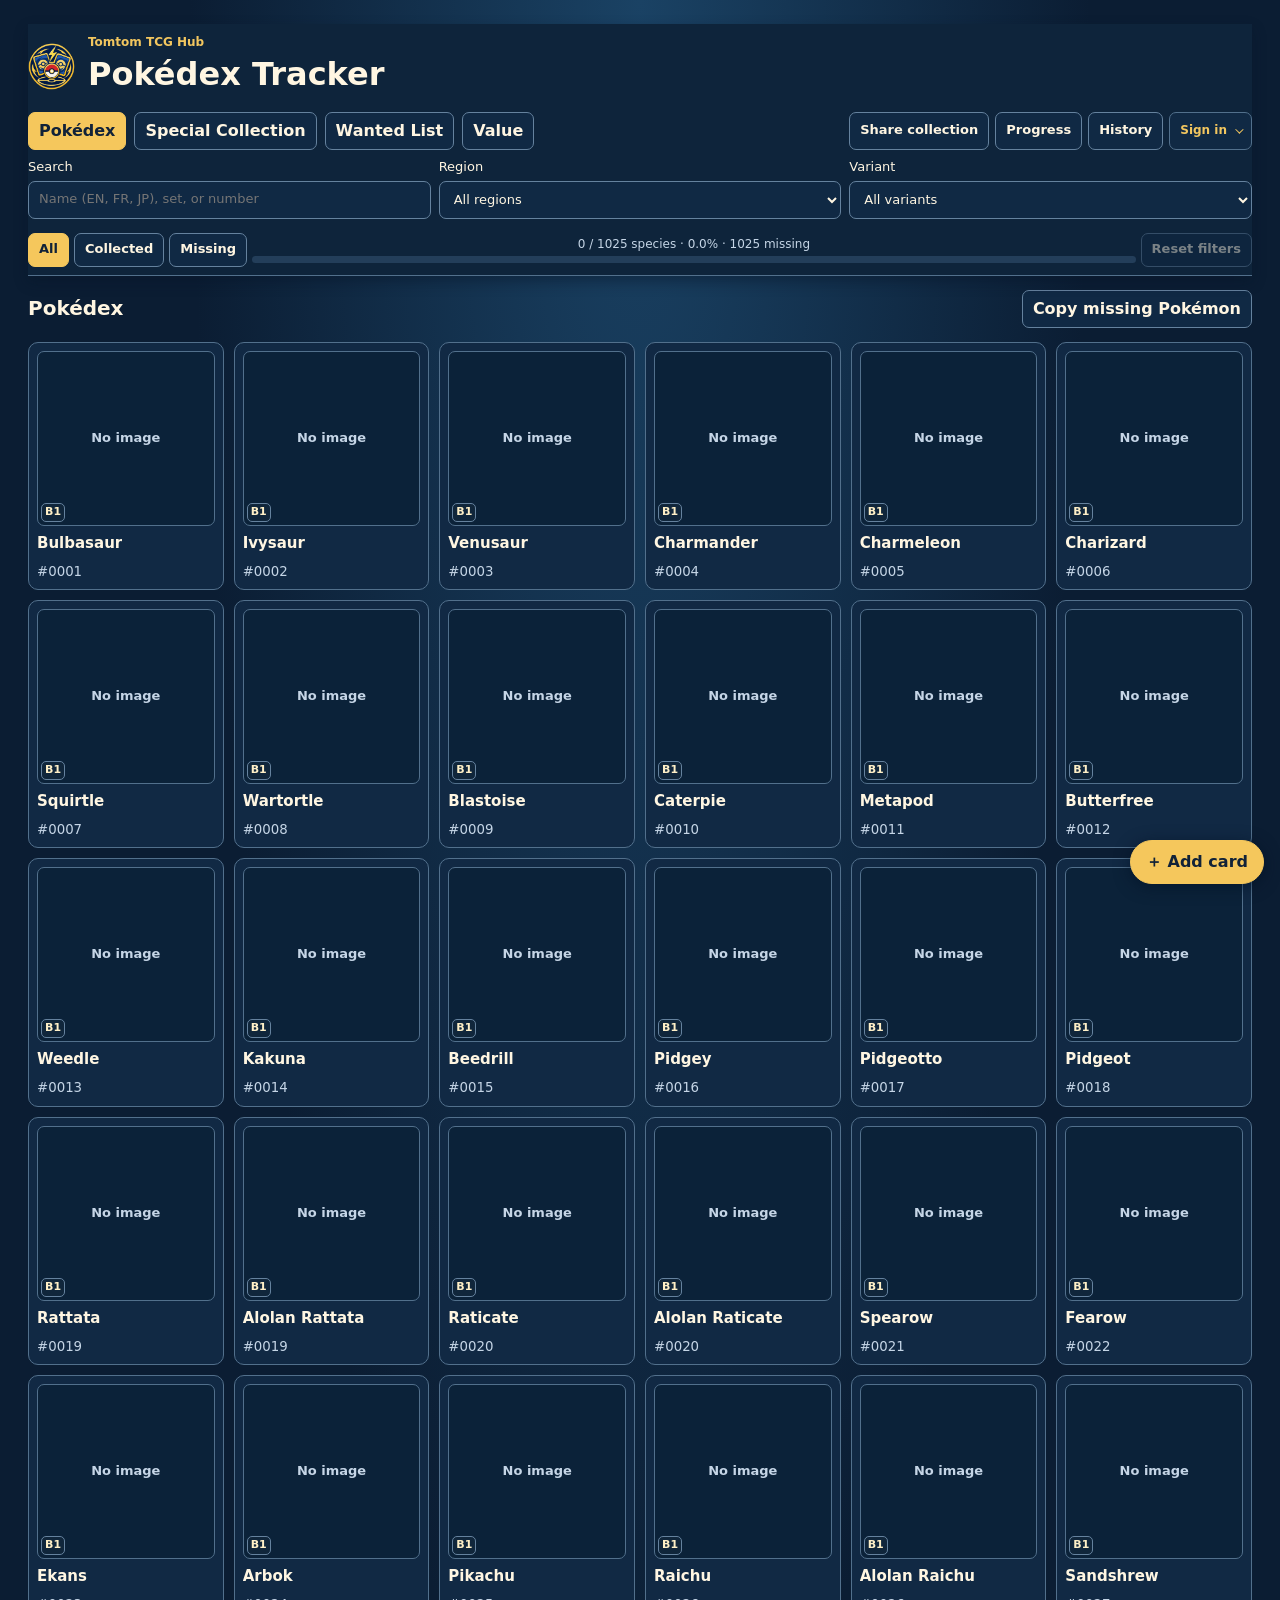
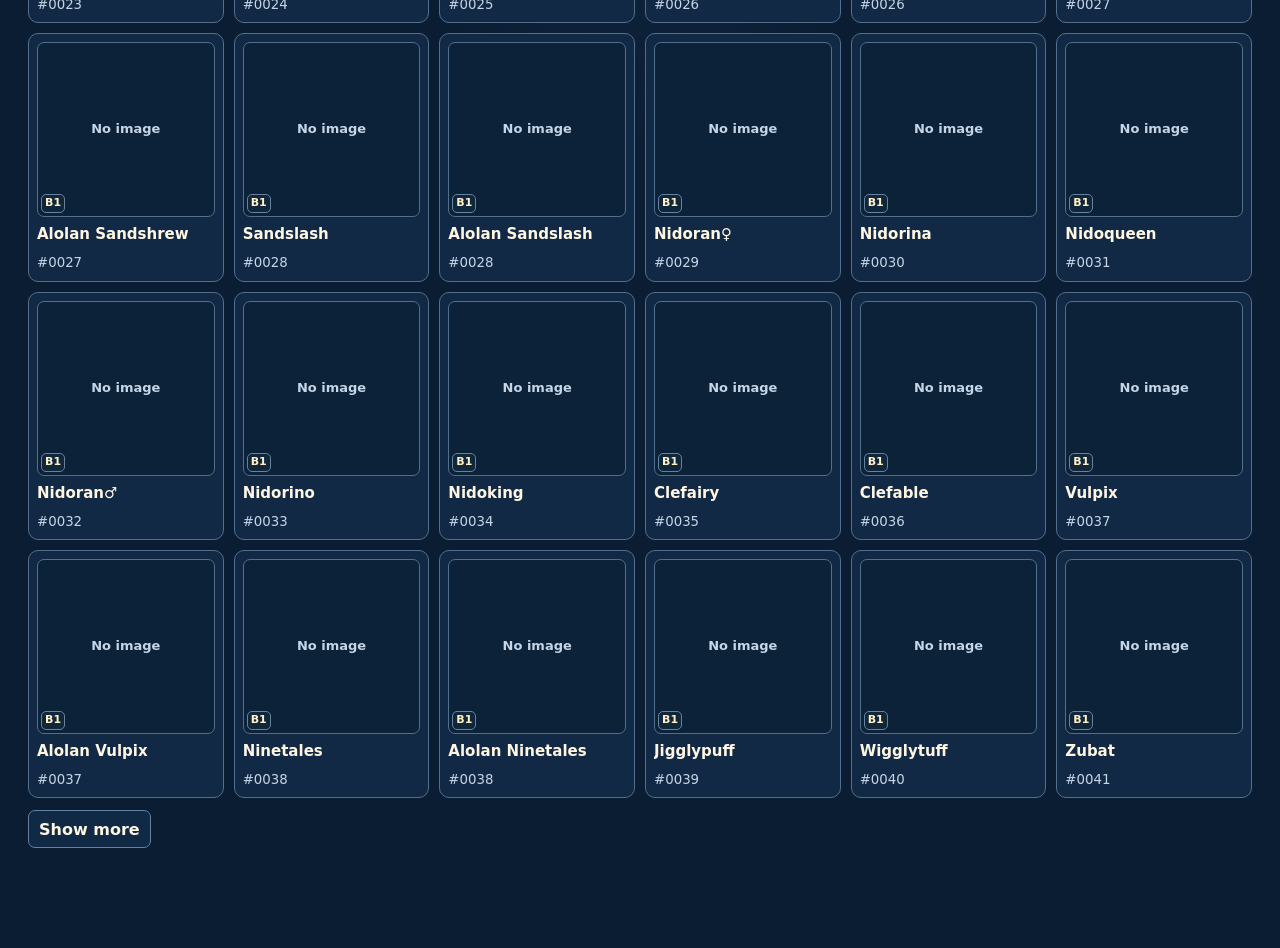
<file: pokedex.html>
<!doctype html>
<html lang="en">
<head>
  <meta charset="utf-8">
  <meta name="application-name" content="Tomtom TCG Hub">
  <meta name="apple-mobile-web-app-title" content="Tomtom TCG Hub">
  <meta name="viewport" content="width=device-width, initial-scale=1">
  <meta name="theme-color" content="#0b213b">
  <title>Pokédex · Tomtom TCG Hub</title>
  <link rel="icon" type="image/png" sizes="32x32" href="assets/hub-emblem-32.png">
  <link rel="apple-touch-icon" sizes="180x180" href="assets/hub-emblem-180.png">
  <link rel="stylesheet" href="assets/pokedex.css?v=26">
  <script defer src="assets/starter-library.js"></script>
  <script defer src="assets/pokedex-species-names.js?v=1"></script>
  <script defer src="assets/pokedex-evolutions.js?v=1"></script>
  <script defer src="assets/library-sync.js?v=7"></script>
  <script defer src="assets/pokedex-sync.js?v=5"></script>
  <script defer src="assets/pokedex-scan.js?v=10"></script>
  <script defer src="assets/pokedex-imported-prices.js?v=1"></script>
  <script defer src="assets/pokedex-prices.js?v=3"></script>
  <script defer src="assets/pokedex-prices-ui.js?v=3"></script>
  <script defer src="assets/pokedex.js?v=33"></script>
</head>
<body>
  <main>
    <div class="sticky-top">
      <header class="hero">
        <div class="heading"><a class="lobby-logo" href="./" aria-label="Return to Tomtom TCG Hub"><img src="logo.png" alt="" width="48" height="48"></a><div><p>Tomtom TCG Hub</p><h1>Pokédex Tracker</h1></div></div>
      </header>
      <nav aria-label="Collection views">
        <button type="button" data-view="cards" aria-pressed="true">Pokédex</button>
        <button type="button" data-view="binder" aria-pressed="false">Special Collection</button>
        <button type="button" data-view="wanted" aria-pressed="false">Wanted List</button>
        <button type="button" data-view="value" aria-pressed="false">Value</button>
      </nav>
      <div class="pokedex-tools">
        <button type="button" id="shareLibrary">Share collection</button>
        <button type="button" data-view="progress" aria-pressed="false">Progress</button>
        <button type="button" data-view="recent" aria-pressed="false">History</button>
      <details id="collectionSync">
        <summary aria-labelledby="collectionSyncHeading collectionSyncBadge" title="Collection sync">
          <span id="collectionSyncBadge"></span>
        </summary>
        <div class="panel collection-sync-menu">
          <strong id="collectionSyncHeading">Collection sync</strong>
          <p id="collectionSyncStatus" role="status" aria-live="polite"></p>
          <form id="collectionSyncForm" hidden>
            <div class="inputs">
              <label>Email <input type="email" id="collectionSyncEmail" autocomplete="username" required></label>
              <label>Password <input type="password" id="collectionSyncPassword" autocomplete="current-password" required></label>
            </div>
            <button type="submit" class="primary" id="collectionSignIn">Sign in</button>
          </form>
          <div id="collectionSyncControls" hidden>
            <button type="button" id="collectionSyncNow">Sync now</button>
            <button type="button" id="collectionSyncSignOut">Sign out</button>
          </div>
          <button type="button" id="collectionBackupOpen">Backup &amp; restore</button>
        </div>
      </details>
      </div>
      <div id="filters">
        <div class="inputs filter-fields">
          <label>Search <input id="search" type="search" placeholder="Name (EN, FR, JP), set, or number"></label>
          <label id="regionField">Region <select id="regionFilter"><option value="">All regions</option></select></label>
          <label id="wantedCategoryField" hidden>Category <select id="wantedCategoryFilter"><option value="">All categories</option><option>Pokédex</option><option>Special Collection</option><option>Deck</option></select></label>
          <label id="specialTagField" hidden>Tag <select id="specialTagFilter"></select></label>
          <label id="variantField">Variant <select id="variantFilter"><option value="">All variants</option></select></label>
        </div>
        <div class="filter-actions">
          <div id="collectionFilter" role="group" aria-label="Collection status">
            <button type="button" data-collection="all" aria-pressed="true">All</button>
            <button type="button" data-collection="collected" aria-pressed="false">Collected</button>
            <button type="button" data-collection="missing" aria-pressed="false">Missing</button>
          </div>
          <div class="collection-progress" id="collectionProgress">
            <span id="collectionProgressLabel"></span>
            <progress id="collectionProgressBar" aria-label="Pokédex species collected"></progress>
          </div>
          <button type="button" id="reorderSpecial" aria-pressed="false" hidden>Reorder</button>
          <button type="button" id="resetFilters">Reset filters</button>
        </div>
      </div>
    </div>
    <p id="notice" role="status" aria-live="polite"></p>
    <p id="priceLookupStatus" role="status" hidden></p>
    <section aria-labelledby="viewHeading">
      <div class="toolbar">
        <h2 id="viewHeading" tabindex="-1">Pokédex</h2>
        <button type="button" id="copyMissing">Copy missing Pokémon</button>
      </div>
      <p id="resultCount" aria-live="polite"></p>
      <div id="results"></div>
      <button type="button" id="more" hidden>Show more</button>
    </section>
  </main>
  <dialog id="copyDialog"><h2 id="copyHeading"></h2><label>Copy and share<textarea id="copyText" readonly rows="5"></textarea></label><form method="dialog"><button>Close</button></form></dialog>
  <div class="collection-actions">
    <button class="primary" type="button" id="addCard">＋ Add card</button>
  </div>
  <div id="cardPreview" class="card-preview" aria-hidden="true" hidden>
    <div class="card-preview-art"><img id="cardPreviewImage" alt="" draggable="false"></div>
    <p id="cardPreviewCaption"></p>
  </div>
  <dialog id="collectionBackup" aria-labelledby="collectionBackupHeading">
    <div class="scanner-heading">
      <h2 id="collectionBackupHeading">Collection backup</h2>
      <form method="dialog"><button aria-label="Close collection backup">×</button></form>
    </div>
    <p>Download a copy of your Pokédex and Special Collection, including photos uploaded with cards.</p>
    <button type="button" id="collectionBackupDownload">Download backup</button>
    <form id="collectionRestoreForm">
      <p>Restore missing cards and preferences from a backup. Existing cards and preferences take priority.</p>
      <label>Pokédex backup file <input type="file" id="collectionBackupFile" accept=".json,application/json" required></label>
      <div><button type="submit" class="primary" id="collectionBackupRestore">Restore collection</button></div>
    </form>
    <p id="collectionBackupStatus" role="status"></p>
  </dialog>
  <dialog id="scanner" aria-labelledby="scannerHeading">
    <div class="scanner-heading">
      <h2 id="scannerHeading">Add card</h2>
      <button type="button" id="closeScanner" aria-label="Close add card">×</button>
    </div>
    <label class="scan-destination">Save to <select id="scannerDestination"><option value="cards">Pokédex</option><option value="binder">Special Collection</option><option value="wanted">Wanted List</option></select></label>
    <div class="scanner-camera" id="scannerPreview" hidden>
      <video id="scannerVideo" autoplay muted playsinline aria-label="Live camera preview"></video>
      <div class="scanner-frame" id="scannerFrame" aria-hidden="true"></div>
      <button type="button" id="scannerTorch" aria-pressed="false" disabled>⚡ Flash</button>
    </div>
    <div class="scanner-actions">
      <button type="button" class="primary" id="scannerTake" disabled>Take photo</button>
      <button type="button" id="scannerStart" hidden>Open camera</button>
      <button type="button" id="scannerPhone" hidden>Phone camera</button>
      <button type="button" id="scannerChoose">Choose image</button>
      <button type="button" id="scannerPaste">Paste image</button>
      <button type="button" id="scannerManual" aria-controls="scannerLookup" aria-expanded="false">Enter manually</button>
      <input type="file" id="scannerCamera" accept="image/*" capture="environment" hidden>
      <input type="file" id="scannerFile" accept="image/*" hidden>
    </div>
    <p class="note" id="scannerPasteHint" hidden>Paste a card image here with Ctrl+V or ⌘V, or enter the set and number below.</p>
    <img id="scannerPhoto" alt="Your card photo" hidden>
    <form id="scannerLookup" autocomplete="off" hidden>
      <div class="inputs">
        <label>Set code <input name="set" autocomplete="off" autocorrect="off" spellcheck="false" maxlength="24" placeholder="SV2a" enterkeyhint="next" title="Press Space or Enter to move to the collector number"></label>
        <label>Collector number <span class="collector-number-field"><input name="number" autocomplete="off" autocorrect="off" spellcheck="false" maxlength="24" placeholder="025" enterkeyhint="search"><span id="scannerSetTotal" aria-label="Set total" hidden></span></span></label>
        <label>Variant <select name="variant" id="scanVariant"></select></label>
        <label>Pokémon / printed name <input name="name" autocomplete="off" autocorrect="off" spellcheck="false" maxlength="100" placeholder="Name (EN, FR, JP)"></label>
      </div>
      <div class="scanner-form-actions">
        <button type="submit" class="primary">Look up print</button>
        <button type="button" id="scannerRegister">Add without lookup</button>
      </div>
    </form>
    <p id="scannerStatus" role="status"></p>
    <div id="scannerCandidates" class="scanner-actions"></div>
    <div id="scannerResult"></div>
  </dialog>
  <dialog id="editor" aria-labelledby="editorHeading">
    <form id="editorForm">
      <h2 id="editorHeading" tabindex="-1" autofocus>Add card</h2>
      <div class="editor-layout">
        <div class="editor-fields">
          <div class="editor-pokemon">
            <label><span id="editorNameLabel">Pokémon</span>
              <span class="editor-name-field"><span id="editorSprite" hidden></span><input name="name" maxlength="120" autocomplete="off"></span>
            </label>
            <label id="speciesField">Pokédex no. <input name="pokemonId" type="number" min="1" max="1025" step="1"></label>
          </div>
          <label id="formField" hidden>Pokémon form <select name="pokemonForm"></select></label>
          <div id="editorOrganization" aria-live="polite" hidden></div>
          <div class="inputs">
            <label>Set <input name="set" maxlength="100"></label>
            <label>Card number <span class="collector-number-field"><input name="number" maxlength="40" placeholder="025"><span id="editorSetTotal" aria-label="Set total" hidden></span></span></label>
          </div>
          <label>Variant <select name="variant"></select></label>
          <div id="wantedFields" class="inputs" hidden>
            <label>Wanted for <select name="wantedCategory"><option>Pokédex</option><option>Special Collection</option><option>Deck</option></select></label>
            <label>Copies wanted <input type="number" name="wantedQuantity" min="1" step="1" value="1" required disabled></label>
          </div>
          <label id="editorTags" hidden>Tags <input name="tags" placeholder="Separate tags with commas"></label>
        </div>
        <figure id="editorArtwork" class="editor-artwork"></figure>
      </div>
      <div id="editorFeaturedOffer" class="panel" hidden>
        <p id="editorFeaturedMessage"></p>
        <div id="editorCurrentFeatured"></div>
        <label class="editor-featured-choice"><input type="checkbox" name="makeFeatured"> Yes, make the new card featured</label>
      </div>
      <p id="editorStatus" role="status"></p>
      <div id="deleteCardConfirm" hidden>
        <p>Delete this copy from your collection?</p>
        <div class="scanner-form-actions">
          <button type="button" id="keepCard">Keep card</button>
          <button type="button" class="danger" id="confirmDeleteCard">Delete this copy</button>
        </div>
      </div>
      <footer>
        <button type="button" class="danger" id="deleteCard" hidden>Delete card</button>
        <button type="button" id="cancelEdit">Cancel</button>
        <button type="submit" class="primary">Save card</button>
      </footer>
    </form>
  </dialog>
</body>
</html>
</file>
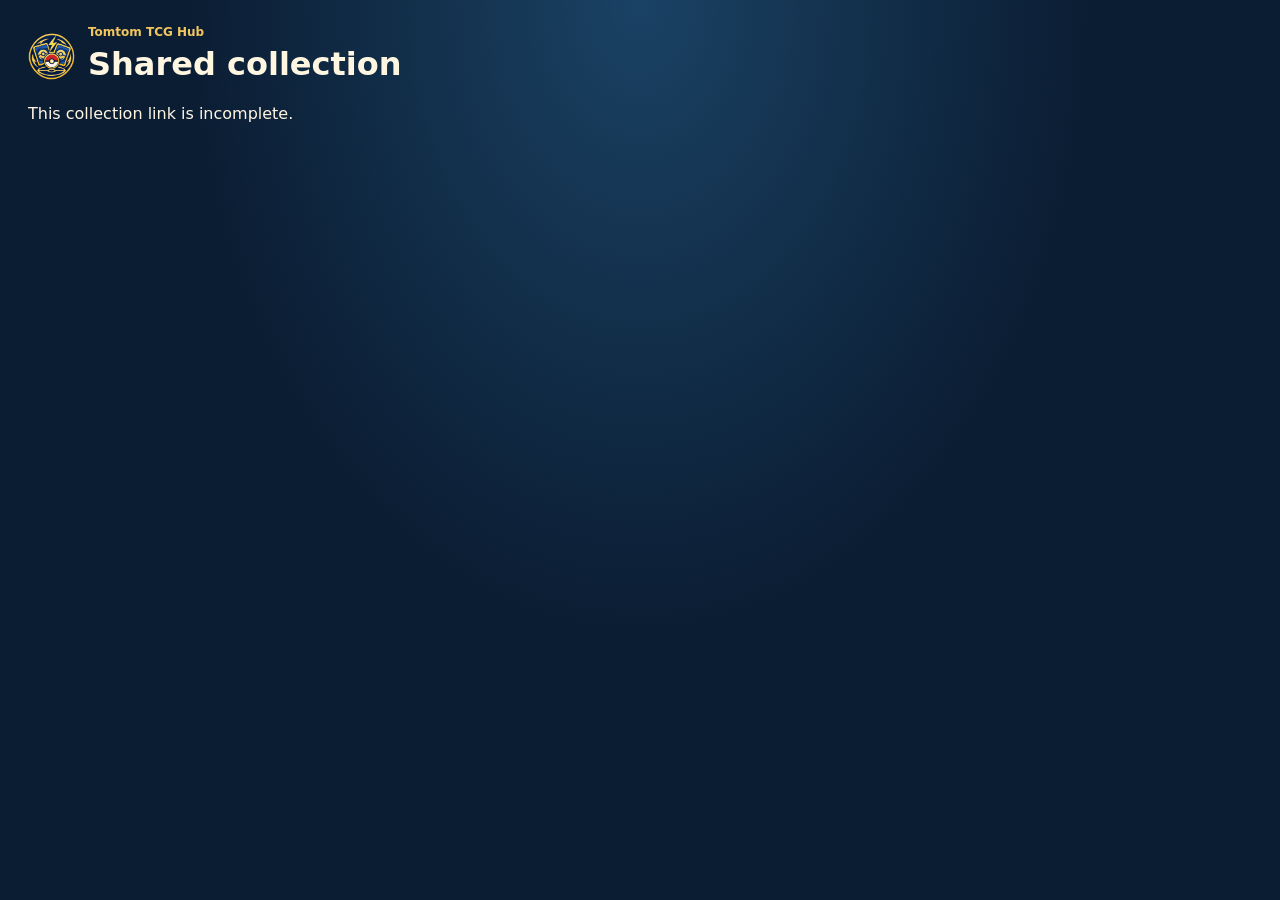
<file: shared-collection.html>
<!doctype html>
<html lang="en">
<head>
  <meta charset="utf-8">
  <meta name="viewport" content="width=device-width,initial-scale=1">
  <meta name="referrer" content="no-referrer">
  <title>Shared collection · Tomtom TCG Hub</title>
  <link rel="icon" type="image/png" sizes="32x32" href="assets/hub-emblem-32.png">
  <link rel="apple-touch-icon" sizes="180x180" href="assets/hub-emblem-180.png">
  <link rel="stylesheet" href="assets/pokedex.css?v=26">
  <script defer src="assets/library-sync.js?v=7"></script>
  <script defer src="assets/pokedex-species-names.js?v=1"></script>
  <script defer src="assets/shared-collection.js?v=2"></script>
  <script defer src="assets/pokedex.js?v=34"></script>
  <style>
    #galleryFilters { margin-bottom: 1rem; }
    #galleryMore { margin-top: 1rem; }
    #sharedPrints { max-height: 88vh; overflow: auto; }
    #sharedPrints form { display: flex; justify-content: flex-end; }
    #sharedPrints img { height: clamp(160px, 38vh, 320px); }
  </style>
</head>
<body><main id="sharedCollection">
  <header class="hero"><div class="heading"><img src="logo.png" width="48" height="48" alt=""><div><p>Tomtom TCG Hub</p><h1>Shared collection</h1></div></div></header>
  <p role="status" id="shareStatus">Loading collection…</p>
  <section id="gallery" hidden>
    <nav aria-label="Shared collection"><button id="dexTab" aria-pressed="true">Pokédex</button><button id="specialTab" aria-pressed="false">Special Collection</button></nav>
    <div id="galleryFilters">
      <div class="inputs filter-fields">
        <label>Search <input id="gallerySearch" type="search" placeholder="Name (EN, FR, JP), set or number"></label>
        <label id="galleryRegionField">Region <select id="galleryRegion"><option value="">All regions</option></select></label>
        <label id="galleryVariantField">Variant <select id="galleryVariant"><option value="">All variants</option></select></label>
        <label id="galleryTagField" hidden>Tag <select id="galleryTag"></select></label>
      </div>
      <div class="filter-actions">
        <div id="collectionFilter" role="group" aria-label="Collection status">
          <button data-status="all" aria-pressed="true">All</button>
          <button data-status="collected" aria-pressed="false">Collected</button>
          <button data-status="missing" aria-pressed="false">Missing</button>
        </div>
        <button id="galleryReset">Reset filters</button>
      </div>
      <small id="galleryCount" role="status"></small>
    </div>
    <div id="galleryResults" class="grid"></div><button id="galleryMore" hidden>Show more</button>
  </section>
  <dialog id="sharedPrints"><form method="dialog"><button autofocus>Close</button></form><h2></h2><div class="grid"></div></dialog>
</main></body></html>
</file>
<file: assets/pokedex.css>
* { box-sizing: border-box; }
:root { color-scheme: dark; color: #fff6e2; background: #0b1d33; font: 16px/1.45 system-ui, sans-serif; }
body { margin: 0; background: radial-gradient(ellipse at top, #1a4264, transparent 50vh); }
main { width: min(1320px, 100%); min-height: 100vh; padding: 24px clamp(12px, 4vw, 28px) 100px; margin: auto; }
.sticky-top {
  display: grid; grid-template: "hero hero" "views sync" "filters filters" / minmax(0,1fr) auto;
  column-gap: 8px;
  position: sticky; top: 0; z-index: 4; padding: 10px 0 8px;
  margin-bottom: 14px; background: #0e243b; border-bottom: 1px solid #52708c;
  box-shadow: 0 6px 12px #07162970;
}
.sticky-top .hero { grid-area: hero; }
.sticky-top nav { grid-area: views; margin-bottom: 8px; }
#filters { grid-area: filters; }
.filter-fields { margin-bottom: 6px; }
.filter-actions, #collectionFilter { display: flex; flex-wrap: wrap; gap: 5px; }
.filter-actions { justify-content: space-between; align-items: center; }
.collection-progress { flex: 1 1 230px; display: grid; gap: 3px; min-width: 0; }
.collection-progress span { color: #c5d5e6; font-size: 12px; text-align: center; }
.collection-progress progress {
  width: 100%; height: 7px; border: 0; border-radius: 99px; overflow: hidden;
  appearance: none; background: #233e5a; accent-color: #f5c75c;
}
.collection-progress progress::-webkit-progress-bar { background: #233e5a; }
.collection-progress progress::-webkit-progress-value { background: #f5c75c; border-radius: 99px; }
.collection-progress progress::-moz-progress-bar { background: #f5c75c; border-radius: 99px; }
#resetFilters { margin-inline-start: auto; }
.filter-actions button { min-height: 34px; padding: 3px 10px; font-size: 13px; }
h1, h2, h3, p { margin: 0; }
h1 { font-size: clamp(21px, 4vw, 32px); }
h2 { font-size: 20px; }
h3 { font-size: 15px; }
.hero, .heading, .toolbar, footer { display: flex; gap: 12px; align-items: center; }
.hero, .toolbar { justify-content: space-between; margin-bottom: 14px; }
.lobby-logo { display: grid; place-items: center; border-radius: 50%; }
.lobby-logo img { display: block; }
.heading p { color: #f2c65f; font-size: 12px; font-weight: 700; }
nav, .inputs { display: flex; flex-wrap: wrap; gap: 8px; margin-bottom: 14px; }
.panel, .card { background: #112944; border: 1px solid #52708c; border-radius: 10px; padding: 12px; }
small, .panel p, #resultCount { color: #c5d5e6; }
.panel { margin-bottom: 8px; }
.panel p { margin: 8px 0; }
summary { cursor: pointer; font-weight: 750; }
.pokedex-tools { grid-area: sync; display: flex; gap: 6px; align-self: start; justify-self: end; }
.pokedex-tools > button { font-size: 13px; }
#collectionSync { position: relative; }
#collectionSync > summary {
  display: flex; align-items: center; gap: 8px; min-height: 38px; padding: 4px 10px;
  border: 1px solid #52708c; border-radius: 7px; color: #f2c65f; background: #102944;
  font-size: 12px; white-space: nowrap;
}
#collectionSync > summary::-webkit-details-marker { display: none; }
#collectionSync > summary::after {
  content: ''; width: 5px; height: 5px; border: solid currentColor; border-width: 0 1px 1px 0;
  transform: rotate(45deg) translateY(-2px);
}
#collectionSync[open] > summary, #collectionSync > summary:hover { border-color: #f2c65f; }
.collection-sync-menu {
  position: absolute; inset-block-start: calc(100% + 6px); inset-inline-end: 0;
  width: min(340px, calc(100vw - 24px)); z-index: 1; box-shadow: 0 8px 24px #071629a0;
}
#collectionSyncForm .inputs { display: grid; }
button, .button, input, select, textarea { min-height: 38px; border-radius: 7px; border: 1px solid #65829e; padding: 6px 10px; background: #102944; color: #fff6e2; font: inherit; }
button, .button { cursor: pointer; text-decoration: none; font-weight: 650; }
button[aria-pressed="true"], .primary { background: #f5c75c; border-color: #f5c75c; color: #112238; }
button:disabled { opacity: .45; cursor: default; }
:focus-visible { outline: 2px solid #9bcfff; outline-offset: 3px; }
label { display: grid; gap: 4px; min-width: 0; font-size: 13px; }
.inputs > label { flex: 1 1 150px; }
input, select, textarea { width: 100%; min-width: 0; }
#notice:not(:empty), #resultCount:not(:empty) { margin: 10px 0; }
.grid { display: grid; grid-template-columns: repeat(auto-fill, minmax(min(100%, 155px), 1fr)); gap: 10px; }
.card { display: grid; align-content: start; gap: 5px; overflow-wrap: anywhere; }
.card img { height: 140px; width: 100%; object-fit: contain; }
.species-card { padding: 8px; }
.special-card-title { font-size: 14px; }
.special-order-actions { display: grid; gap: 4px; }
.special-order-actions button { font-size: 12px; }
.special-card[draggable="true"] { cursor: grab; }
@media (min-width: 1050px) {
  .grid.special-grid:has(> .species-card) { grid-template-columns: repeat(7,minmax(0,1fr)); }
}
.species-open {
  position: relative;
  display: grid; grid-template: minmax(0,1fr) / minmax(0,1fr); place-items: center; overflow: hidden; width: 100%; height: clamp(126px, 21vw, 175px);
  padding: 5px; background: #0b2239; border: 1px solid #52708c;
}
.species-open:hover { border-color: #f5c75c; }
.species-card[data-owned="false"] .species-open img {
  max-width: 70%; max-height: 70%; filter: grayscale(1); opacity: .64;
}
.variant-badge {
  display: inline-flex; align-items: center; gap: 4px; justify-self: start;
  max-width: 100%; padding: 1px 5px; border-radius: 5px; border: 1px solid #65829e;
  color: #e0ecf7; background: #0b2239; font-size: 10px; font-weight: 750;
}
.variant-badge [aria-hidden] { color: #f2ca72; }
.variant-badge[data-variant="illustration-rare"] { border-color: #e2ac69; color: #ffe6b4; }
.variant-badge[data-variant*="reverse"] [aria-hidden] { color: #9cddf6; }
@media (min-width: 1050px) {
  .grid:has(> .species-card) { grid-template-columns: repeat(6,minmax(0,1fr)); }
}
.tile-marker {
  position: absolute; z-index: 1; min-width: 20px; padding: 1px 3px;
  border: 1px solid #65829e; border-radius: 5px;
  background: #10263b; color: #fff0c7; font-size: 11px; line-height: 1.35; text-align: center;
}
.variant-marker { top: 3px; left: 3px; color: #f7ce72; }
.deck-marker { top: 3px; right: 3px; color: #abf1d3; }
.binder-marker { bottom: 3px; left: 3px; }
.count-marker { bottom: 3px; right: 3px; }
.species-open:has(.tile-marker) { padding: 16px 5px; }
.species-open img { display: block; min-height: 0; min-width: 0; width: 100%; height: 100%; object-fit: contain; }
.species-card, .featured-print, .alternate-print, .card-preview {
  -webkit-touch-callout: none; -webkit-user-select: none; user-select: none;
}
.species-open { touch-action: pan-y pinch-zoom; }
.card-preview {
  position: fixed; z-index: 100; padding: 10px; pointer-events: none;
  max-height: calc(100dvh - 24px); border: 1px solid #e4bd67; border-radius: 12px;
  background: #0b213bf5; box-shadow: 0 14px 50px #020b17b3;
}
.card-preview-art { position: relative; width: fit-content; max-width: 100%; overflow: hidden; border-radius: 6px; }
.card-preview img { display: block; width: 100%; max-height: calc(100dvh - 90px); object-fit: contain; border-radius: 6px; }
.card-preview p { margin: 8px 0 0; color: #fff0c7; font-size: 12px; line-height: 1.4; }
.card-preview[data-touch="true"] {
  inset: 0; max-height: none; display: flex; flex-direction: column; justify-content: center; align-items: center;
  padding: 24px; border: 0; border-radius: 0; background: #020b17df;
}
.card-preview[data-touch="true"] .card-preview-art { max-width: min(100%, 430px, 55.8dvh); }
.card-preview[data-touch="true"] img { max-height: 78dvh; }
.card-preview[data-touch="true"] p { max-width: 430px; text-align: center; }
.species-name { display: flex; align-items: center; gap: 5px; min-height: 26px; }
.species-name img { width: 26px; height: 26px; flex: none; object-fit: contain; }
.species-name > span { min-width: 0; overflow: hidden; text-overflow: ellipsis; white-space: nowrap; }
.species-name .fallback { display: none; }
#binderViews { display: flex; flex-wrap: wrap; gap: 8px; }
#binderViews small { color: inherit; opacity: .83; margin-inline-start: 3px; }
.species-back { margin-inline-start: auto; flex-shrink: 0; }
.species-detail {
  display: grid; grid-template-columns: minmax(0,1fr) minmax(0,2fr);
  gap: clamp(12px, 2vw, 24px); align-items: start; padding: 0 0 20px;
}
.species-detail h3 { font-size: 16px; line-height: 1.3; }
.species-detail .card { min-width: 0; gap: 9px; }
.species-detail .featured-print {
  padding: clamp(12px, 2vw, 20px); border-color: #d6ae56;
  background: radial-gradient(ellipse at 50% 38%, #e4b64124, transparent 67%), #122944;
}
.featured-label {
  justify-self: start; padding: 3px 8px; border-radius: 4px;
  background: #f5c75c; color: #112238; font-size: 12px; font-weight: 750;
}
.featured-print h3 { font-size: 20px; }
.featured-print img { height: clamp(220px, 31vw, 430px); margin: 5px 0; }
.featured-print .fallback { aspect-ratio: 5 / 7; max-height: 430px; background: #0b2239; border-radius: 8px; }
.species-info { padding: clamp(12px, 2vw, 20px); }
.species-info h3, .species-prints > h3 { color: #ffdb85; }
.variant-counts { display: grid; gap: 6px; margin: 0; padding: 0; list-style: none; }
.variant-counts li { display: flex; gap: 8px; align-items: center; }
.species-print-grid { display: grid; grid-template-columns: repeat(2,minmax(0,1fr)); gap: 10px; margin-top: 10px; }
.species-print-grid .card { align-content: start; padding: 10px; }
.alternate-print img, .alternate-print .fallback { height: clamp(124px, 18vw, 225px); }
.print-actions { display: flex; flex-wrap: wrap; gap: 6px; }
.species-detail .print-actions button { flex: 1 1 auto; min-height: 36px; }
.species-sidebar { display: grid; gap: 14px; min-width: 0; }
.species-overview { display: grid; grid-template-columns: 48px minmax(0,1fr); gap: 4px 12px; }
.species-overview > :first-child { grid-row: span 2; }
.species-overview .species-localized:first-of-type strong { font-size: 18px; }
.species-overview .species-localized:last-child { font-size: 12px; color: #ffdb85; }
.species-info .variant-counts { margin-top: 8px; }
.species-localized { display: flex; flex-wrap: wrap; align-items: center; gap: 8px 14px; }
.species-overview img { width: 48px; height: 48px; object-fit: contain; }
.species-info .variant-counts { display: flex; flex-wrap: wrap; gap: 8px; }
.species-relations { display: grid; gap: 14px; margin-top: 12px; border-top: 1px solid #65829e50; padding-top: 14px; }
.species-relations h3 { margin: 0 0 10px; font-size: 13px; }
.evolution-branch { display: flex; align-items: center; gap: 6px; min-width: 0; }
.evolution-children { display: flex; flex-direction: column; gap: 8px; min-width: 0; }
.evolution-leaves, .regional-form-links { display: flex; flex-direction: row; flex-wrap: wrap; gap: 8px; }
.evolution-arrow { color: #b5c8dc; font-size: 15px; flex: none; }
.species-relation-link {
  display: flex; flex-direction: column; align-items: center; justify-content: center;
  gap: 3px; width: 78px; min-height: 86px; flex: none; padding: 6px 4px;
  border-color: #65829e60; background: #0b213b; text-align: center;
}
.species-relation-link img { width: 38px; height: 38px; object-fit: contain; }
.species-relation-link span { font-size: 11px; line-height: 1.3; overflow-wrap: anywhere; }
.species-relation-link[data-owned="false"] img, .species-missing img { filter: grayscale(1); opacity: .55; }
.species-relation-link[data-owned="true"] { border-color: #6bc4a966; }
.species-relation-link[aria-current="page"] { border-color: #f5c75c; background: #f5c75c13; }
.species-relation-link:hover { border-color: #f5c75c; }
.species-missing { padding: 20px; text-align: center; }
.species-missing img { height: 150px; }
@media (max-width: 550px) {
  .species-relation-link { width: 64px; min-height: 84px; }
  .evolution-branch { gap: 4px; }
}
.recent-list { display: grid; gap: 8px; }
.recent-card {
  display: grid; grid-template-columns: minmax(105px,.8fr) 42px minmax(0,1fr) minmax(0,1fr) minmax(0,1fr);
  align-items: center; gap: 8px 12px; text-align: start; overflow-wrap: anywhere;
}
.recent-card:hover { border-color: #f5c75c; }
.recent-card time { font-size: 12px; }
.recent-card img { width: 42px; height: 58px; object-fit: contain; }
.recent-print { display: grid; gap: 4px; }
@media (max-width: 550px) {
  .recent-card { grid-template-columns: 42px repeat(2,minmax(0,1fr)); }
  .recent-card time { grid-column: 1 / -1; }
  .recent-card > small { grid-column: 2 / -1; }
}
.add-species-print { min-height: 88px; align-self: start; border-style: dashed; }
@media (max-width: 900px) {
  .species-detail { grid-template-columns: repeat(2,minmax(0,1fr)); }
  .species-print-grid { grid-template-columns: repeat(auto-fill,minmax(min(100%,150px),1fr)); }
}
@media (max-width: 550px) {
  .species-detail { display: flex; flex-direction: column; align-items: stretch; }
  .species-sidebar { display: contents; }
  .species-info { order: -1; }
  .featured-print img { height: clamp(220px, 82vw, 370px); }
  .species-print-grid { grid-template-columns: repeat(2,minmax(0,1fr)); }
}
.card .fallback { display: grid; place-items: center; min-height: 74px; color: #c5d5e6; }
.card button { min-height: 32px; font-size: 13px; }
.note { color: #c5d5e6; }
#more { margin-top: 12px; }
.collection-actions {
  position: fixed; right: max(16px, calc((100vw - 1270px) / 2));
  bottom: calc(16px + env(safe-area-inset-bottom)); z-index: 5;
  display: flex; gap: 8px;
}
.collection-actions button {
  min-height: 44px; padding: 8px 15px; border-radius: 999px; box-shadow: 0 3px 16px #001225a0;
}
.scan-destination { max-width: 220px; margin-bottom: 10px; }
#scanner { width: min(790px,calc(100vw - 24px)); }
.scanner-heading { display: flex; justify-content: space-between; align-items: center; gap: 12px; margin-bottom: 8px; }
.scanner-camera {
  position: relative; display: grid; place-items: center; height: clamp(230px,45dvh,450px);
  overflow: hidden; border: 1px solid #52708c; border-radius: 12px; background: #071b30;
}
.scanner-camera video { position: absolute; inset: 0; width: 100%; height: 100%; object-fit: cover; }
.scanner-frame {
  position: relative; height: 85%; aspect-ratio: 63 / 88; max-width: 77%;
  border: 2px solid #ffe1a0; border-radius: 12px; pointer-events: none;
  box-shadow: 0 0 0 999px #07152475;
}
#scannerTorch { position: absolute; min-height: 44px; inset-block-start: 10px; inset-inline-end: 10px; background: #102944e8; }
#scannerTorch[aria-pressed="true"] { color: #112238; background: #f5c75c; }
.scanner-form-actions { display: flex; flex-wrap: wrap; gap: 8px; }
.collector-number-field { display: flex; align-items: center; gap: 7px; min-width: 0; }
.collector-number-field > input { flex: 1; width: 0; }
.collector-number-field > span { flex: none; color: #c5d5e6; font-size: 14px; }
.pokemon-name-search { position: relative; display: block; min-width: 0; flex: 1; }
.pokemon-name-suggestions {
  position: absolute; inset: calc(100% + 4px) 0 auto; z-index: 5;
  display: grid; max-height: 250px; overflow-y: auto;
  padding: 4px; border: 1px solid #65829e; border-radius: 8px;
  background: #0b213b; box-shadow: 0 8px 20px #020b17a0;
}
.pokemon-name-suggestions button {
  display: flex; align-items: center; gap: 7px; min-width: 0;
  border: 0; text-align: start; background: transparent; padding: 5px;
}
.pokemon-name-suggestions button:hover, .pokemon-name-suggestions [aria-selected="true"] { background: #254969; }
.pokemon-name-suggestions img { width: 30px; height: 30px; object-fit: contain; flex: none; }
.pokemon-name-suggestions small { margin-inline-start: auto; color: #c5d5e6; font-size: 11px; }
.scanner-actions { display: flex; flex-wrap: wrap; gap: 8px; margin: 10px 0; }
.scanner-actions:empty { display: none; }
.scan-candidate { display: inline-flex; align-items: center; gap: 8px; text-align: start; }
.scan-candidate img { width: 38px; aspect-ratio: 63 / 88; object-fit: contain; border-radius: 3px; }
.scan-candidate span { overflow-wrap: anywhere; }
#scannerPasteHint { margin-bottom: 10px; }
#scannerPhoto { display: block; max-width: 100%; height: 96px; object-fit: contain; margin-bottom: 10px; border-radius: 5px; }
#scannerLookup { padding: 12px; border: 1px solid #52708c; border-radius: 8px; }
#scannerStatus:not(:empty) { margin-top: 10px; color: #ffdb85; }
.scan-card {
  display: grid; grid-template-columns: minmax(135px,.75fr) minmax(0,1.25fr); gap: 14px; align-items: start;
  padding: 12px; background: #162f4d; border: 1px solid #6f8294; border-radius: 10px;
}
.scan-artwork { margin: 0; min-width: 0; }
.scan-artwork img { display: block; width: 100%; height: auto; border-radius: 8px; }
.scan-artwork figcaption { margin-top: 6px; font-size: 13px; text-align: center; }
.scan-info, .scan-translation { display: grid; gap: 8px; min-width: 0; }
.scan-info h3 { font-size: 20px; }
.scan-info a { color: #9bcfff; justify-self: start; }
.scan-ownership, .scan-skill { padding: 8px; border-radius: 6px; background: #0d253e; }
.scan-translation h4, .scan-translation h5 { margin: 0; color: #ffdb85; }
.scan-skill p { margin-top: 4px; }
.scan-attack-heading { display: flex; flex-wrap: wrap; gap: 6px; align-items: center; }
.scan-attack-damage { margin-inline-start: auto; font-weight: 750; color: #ffdb85; }
.scan-attack-cost { display: inline-flex; align-items: center; gap: 4px; }
.scan-energy {
  display: inline-grid; place-items: center; width: 20px; height: 20px;
  border-radius: 50%; border: 1px solid #fff5e2; color: #111d29; flex: none;
}
.scan-energy svg { display: block; width: 75%; height: 75%; }
.owned-variants { display: flex; flex-wrap: wrap; align-items: center; gap: 6px; }
.owned-variants .variant-badge { font-size: 11px; }
@media (max-width: 550px) {
  .scan-card { grid-template-columns: minmax(0,1fr); }
  .scan-artwork { width: min(100%,225px); justify-self: center; }
}
dialog { width: min(550px, calc(100vw - 24px)); background: #102944; color: #fff6e2; border: 1px solid #e4bd67; border-radius: 12px; padding: 16px; }
dialog::backdrop { background: #020b17bb; }
dialog form { display: grid; gap: 10px; }
dialog .inputs { margin: 0; }
#editor { width: min(745px,calc(100vw - 24px)); }
.editor-layout { display: grid; grid-template-columns: minmax(0,1fr) minmax(135px,.52fr); gap: 16px; align-items: start; }
.editor-fields { display: grid; gap: 10px; min-width: 0; }
#editorFeaturedMessage { margin: 0 0 6px; }
#editorCurrentFeatured { display: flex; align-items: center; gap: 12px; margin: 12px 0; min-width: 0; }
#editorCurrentFeatured > img { width: 54px; height: 76px; object-fit: contain; flex: none; border-radius: 4px; }
#editorCurrentFeatured > .fallback { width: 54px; font-size: 11px; color: #b4c7db; }
.current-featured-copy { display: grid; justify-items: start; gap: 4px; min-width: 0; overflow-wrap: anywhere; }
.current-featured-copy > strong { font-size: 12px; color: #ffdb85; }
.current-featured-copy > small { color: #c5d5e6; }
.editor-featured-choice { display: flex; align-items: center; gap: 8px; cursor: pointer; }
.editor-featured-choice input { width: 18px; min-height: 18px; accent-color: #f5c75c; }
.editor-fields .inputs > label { flex-basis: 110px; }
.editor-pokemon { display: flex; flex-wrap: wrap; gap: 8px; }
.editor-pokemon > label:first-child { flex: 1 1 135px; }
#speciesField { width: 92px; }
.editor-name-field { display: flex; align-items: center; gap: 5px; }
#editorSprite { width: 30px; height: 30px; flex: none; }
#editorSprite img { display: block; width: 100%; height: 100%; object-fit: contain; }
#editorOrganization { display: flex; flex-wrap: wrap; gap: 6px; }
#editorOrganization span { font-size: 12px; padding: 3px 8px; border: 1px solid #52708c; border-radius: 12px; color: #ffdb85; }
.editor-artwork {
  margin: 0; padding: 8px; background: #0b2239; border: 1px solid #52708c;
  border-radius: 8px; text-align: center;
}
.editor-artwork img { display: block; width: 100%; height: auto; max-height: 300px; object-fit: contain; }
.editor-artwork figcaption { margin-top: 5px; font-size: 12px; color: #c5d5e6; }
@media (max-width: 510px) {
  .editor-layout { grid-template-columns: minmax(0,1fr); }
  .editor-artwork { width: min(100%,180px); justify-self: center; }
}
footer { justify-content: flex-end; flex-wrap: wrap; }
#deleteCard { margin-inline-end: auto; }
#deleteCardConfirm { padding: 10px; border: 1px solid #bd7877; border-radius: 7px; }
#deleteCardConfirm p { margin-bottom: 6px; }
button.danger { color: #ffd3d1; border-color: #bd7877; }
button.danger:hover { background: #5a2834; }
[hidden] { display: none !important; }
.species-info-top { display: flex; flex-wrap: wrap; align-items: start; justify-content: space-between; gap: 16px; }
.species-info-top .species-overview { flex: 1 1 290px; min-width: 0; }
.price-summary { display: grid; gap: 6px; padding: 14px 18px; background: #0b2239; border: 1px solid #54758c; border-radius: 10px; min-width: 0; }
.price-summary strong { font-size: 25px; color: #ffda81; font-variant-numeric: tabular-nums; }
.price-summary small { color: #bdd1e3; }
.card-price { display: flex; flex-wrap: wrap; align-items: center; gap: 6px; margin: 10px 0; padding-top: 9px; border-top: 1px solid #496881; }
.card-price-text { display: grid; gap: 3px; flex: 1 1 125px; min-width: 0; }
.card-price-text strong { color: #ffda81; font-size: 17px; font-variant-numeric: tabular-nums; }
.card-price-text small, .card-price-text a { font-size: 11px; color: #bdd1e3; overflow-wrap: anywhere; }
.price-small-button { padding: 6px 8px; font-size: 11px; }
.value-summaries { display: grid; grid-template-columns: repeat(3,minmax(0,1fr)); gap: 12px; }
.value-controls { margin-top: 16px; }
.value-controls > button { margin-right: 8px; }
.value-controls details { margin-top: 12px; }
.value-browser { margin-top: 16px; }
.value-filters { display: grid; grid-template-columns: minmax(140px,2fr) repeat(3,minmax(120px,1fr)); gap: 10px; margin: 12px 0; }
.value-filters label { min-width: 0; }
.value-list { display: grid; gap: 8px; margin: 12px 0; }
.value-card { display: grid; grid-template-columns: 45px minmax(0,1fr) minmax(90px,auto); gap: 12px; align-items: center; text-align: left; width: 100%; }
.value-card > img { width: 45px; height: 62px; object-fit: contain; border-radius: 4px; }
.value-card > .fallback { font-size: 10px; }
.value-card-details, .value-card-amount { display: grid; gap: 4px; min-width: 0; overflow-wrap: anywhere; }
.value-card-amount { text-align: right; }
.value-card-amount strong { color: #ffda81; font-variant-numeric: tabular-nums; }
.value-card small { font-weight: 400; }
@media (max-width: 850px) { .value-filters { grid-template-columns: repeat(2,minmax(0,1fr)); } }
@media (max-width: 550px) {
  .value-card { grid-template-columns: 34px minmax(0,1fr) 80px; gap: 8px; padding: 8px; }
  .value-card > img { width: 34px; height: 48px; }
  .value-card small { font-size: 10px; }
}
#results:has(.value-summaries) { display: block; }
@media (max-width: 550px) {
  .value-summaries { grid-template-columns: minmax(0,1fr); }
  .species-info-top > .price-summary { width: 100%; }
  .special-card .card-price-text { flex-basis: 100%; }
}
@media (max-width: 550px) {
  main { padding-top: 12px; }
  .sticky-top { grid-template-areas: "hero hero" "views views" "sync sync" "filters filters"; }
  .pokedex-tools { align-self: center; margin-bottom: 14px; flex-wrap: wrap; justify-content: flex-end; }
  .hero .heading { gap: 8px; }
  .lobby-logo img { width: 36px; height: 36px; }
  #collectionSync > summary { padding-inline: 8px; }
  nav button { flex: 1 1 calc(50% - 8px); }
  .collection-progress { order: 1; flex-basis: 100%; }
  .filter-fields > label { flex-basis: calc(50% - 4px); }
  .filter-fields > label:first-child { flex-basis: 100%; }
  .grid { grid-template-columns: repeat(2,minmax(0,1fr)); }
}

button:active:not(:disabled) { filter: brightness(.92); }

@media (prefers-reduced-motion: no-preference) {
  button:active:not(:disabled, .species-open) { transform: translateY(1px); }

  dialog {
    transition: opacity 160ms ease, display 160ms allow-discrete, overlay 160ms allow-discrete;
  }
  dialog:not([open]) { opacity: 0; pointer-events: none; }
  @starting-style {
    dialog[open] { opacity: 0; }
  }

  .card-preview[data-foil]:not([hidden]) .card-preview-art::after {
    content: "";
    position: absolute;
    inset: -15%;
    pointer-events: none;
    background: linear-gradient(115deg, transparent 35%, #9ad7ff26 43%, #fff8d94d 50%, #e7a5ff26 57%, transparent 65%);
    animation: card-preview-sheen 680ms ease-out both;
  }
  @keyframes card-preview-sheen {
    from { transform: translateX(-75%); opacity: 0; }
    25%, 70% { opacity: 1; }
    to { transform: translateX(75%); opacity: 0; }
  }
}
</file>
